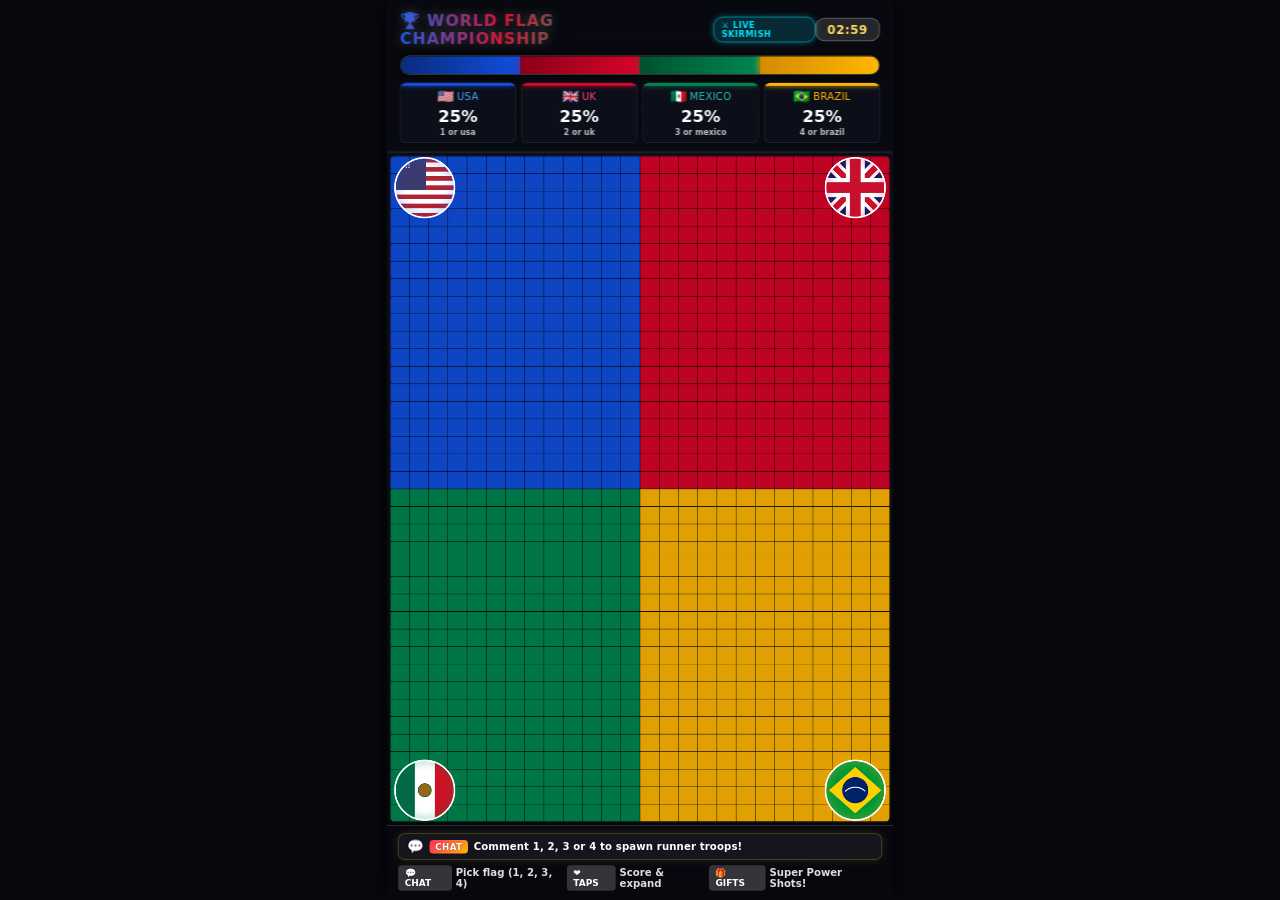
<file: index.html>
<!DOCTYPE html>
<html lang="en">
<head>
  <meta charset="UTF-8">
  <meta name="viewport" content="width=device-width, initial-scale=1.0, maximum-scale=1.0, user-scalable=no">
  <title>World Flag Championship - Country Cup 2026</title>
  <link rel="stylesheet" href="styles.css">
</head>
<body>

  <div id="stream-container" class="container arena">
    <!-- Header / HUD: Sports & Arcade Championship -->
    <header id="hud-header">
      <div class="title-bar">
        <div class="title-and-status">
          <h1>🏆 WORLD FLAG CHAMPIONSHIP</h1>
          <span class="live-mode-badge badge-skirmish" id="live-mode-badge">⚔️ LIVE SKIRMISH</span>
        </div>
        <div class="timer-badge" id="round-timer">03:00</div>
      </div>

      <!-- Territory / Score progress bars -->
      <div class="territory-bars">
        <div id="bar-usa" class="bar-team bar-usa" style="width: 25%;"></div>
        <div id="bar-uk" class="bar-team bar-uk" style="width: 25%;"></div>
        <div id="bar-mexico" class="bar-team bar-mexico" style="width: 25%;"></div>
        <div id="bar-brazil" class="bar-team bar-brazil" style="width: 25%;"></div>
      </div>

      <!-- 4 Country Cards -->
      <div class="teams-grid">
        <div class="team-card team-usa">
          <div class="team-header-info">
            <span class="team-flag">🇺🇸</span>
            <span class="team-name" style="color: #4da3ff;">USA</span>
          </div>
          <span class="team-pct" id="pct-usa">25%</span>
          <span class="team-cmd">1 or usa</span>
        </div>

        <div class="team-card team-uk">
          <div class="team-header-info">
            <span class="team-flag">🇬🇧</span>
            <span class="team-name" style="color: #ff4d6d;">UK</span>
          </div>
          <span class="team-pct" id="pct-uk">25%</span>
          <span class="team-cmd">2 or uk</span>
        </div>

        <div class="team-card team-mexico">
          <div class="team-header-info">
            <span class="team-flag">🇲🇽</span>
            <span class="team-name" style="color: #2ec4b6;">Mexico</span>
          </div>
          <span class="team-pct" id="pct-mexico">25%</span>
          <span class="team-cmd">3 or mexico</span>
        </div>

        <div class="team-card team-brazil">
          <div class="team-header-info">
            <span class="team-flag">🇧🇷</span>
            <span class="team-name" style="color: var(--color-brazil);">Brazil</span>
          </div>
          <span class="team-pct" id="pct-brazil">25%</span>
          <span class="team-cmd">4 or brazil</span>
        </div>
      </div>
    </header>

    <!-- Canvas Game Arena -->
    <main id="game-stage">
      <canvas id="battle-canvas"></canvas>

      <!-- Minor Gift Alert Banner -->
      <div id="alert-banner">
        <span class="alert-icon" id="alert-icon">⭐</span>
        <div class="alert-text">
          <span class="alert-user" id="alert-user">@viewer</span>
          <span class="alert-desc" id="alert-desc">Sent Rose (+1 Diamond)!</span>
        </div>
      </div>

      <!-- ======================================================== -->
      <!-- ANIME POWER CUT-IN CARD (SUPER SAIYAN MANGA STYLE)      -->
      <!-- ======================================================== -->
      <div id="anime-cutin-overlay">
        <div class="cutin-flash" id="cutin-flash"></div>
        <div class="cutin-speedlines"></div>
        <div class="cutin-panels-wrapper">
          <!-- Top Panel: Eye close-up slit & comic SFX -->
          <div class="cutin-panel-top" id="cutin-panel-top">
            <div class="cutin-top-content">
              <div id="cutin-top-art" style="width:100%; height:100%;"></div>
              <div class="cutin-sfx-text" id="cutin-sfx">BOOOM!</div>
            </div>
          </div>

          <!-- Bottom Panel: Charging Champion Hero pose with energy aura -->
          <div class="cutin-panel-main" id="cutin-panel-main">
            <div class="cutin-hero-art" id="cutin-hero-art"></div>
            <div class="cutin-caption-box">
              <div class="cutin-quote" id="cutin-quote">“CHAMPION SUPER SHOT!”</div>
              <div class="cutin-subquote" id="cutin-subquote">@viewer activated Gift (100 💎)</div>
            </div>
          </div>
        </div>
      </div>

      <!-- Victory Overlay -->
      <div id="victory-overlay">
        <h2 class="victory-title" id="victory-team-text">🏆 CHAMPIONS!</h2>
        <p class="victory-subtitle" id="victory-team-sub">Has won the World Flag Championship!</p>
        <span class="restart-countdown" id="restart-countdown">Next round in 10s...</span>
      </div>
    </main>

    <!-- Footer: Stream Rules & Interaction Guide + Dynamic Live Ticker -->
    <footer id="stream-footer">
      <div id="live-cta-ticker" class="cta-ticker-container">
        <span class="ticker-icon" id="ticker-icon">💬</span>
        <span class="ticker-badge" id="ticker-badge">CHAT</span>
        <span class="ticker-text" id="ticker-text">Comment 1, 2, 3 or 4 to spawn runner troops!</span>
      </div>
      <div class="stream-guide">
        <div class="guide-item">
          <span class="guide-key">💬 CHAT</span>
          <span id="guide-chat-text">Pick flag (1, 2, 3, 4)</span>
        </div>
        <div class="guide-item">
          <span class="guide-key">❤️ TAPS</span>
          <span id="guide-taps-text">Score & expand</span>
        </div>
        <div class="guide-item">
          <span class="guide-key">🎁 GIFTS</span>
          <span id="guide-gifts-text">Super Power Shots!</span>
        </div>
      </div>
    </footer>
  </div>

  <!-- Floating Test Button -->
  <button id="btn-toggle-sim" class="toggle-sim-fab">
    <span>🛠️ Test Panel</span>
  </button>

  <!-- Simulation & Control Panel (Hideable with H key) -->
  <aside id="simulator-panel" class="hidden">
    <div class="sim-header">
      <h3>🎮 Test Panel (Country Cup)</h3>
      <button class="sim-btn-close" id="btn-close-sim">&times;</button>
    </div>

    <!-- Language Selector for Future Multilingual Streams -->
    <div class="sim-section">
      <label>🌐 Language / Idioma</label>
      <div class="sim-btn-grid">
        <button class="sim-btn" id="btn-lang-en" onclick="setLanguage('en')" style="border-color:#104fdf; font-weight:900;">🇺🇸 English (Active)</button>
        <button class="sim-btn" id="btn-lang-es" onclick="setLanguage('es')">🇪🇸 Español</button>
      </div>
    </div>

    <!-- Auto-Skirmish / Dinamismo Random (Idle Mode) -->
    <div class="sim-section">
      <label>🤖 Dinamismo Random (Auto-Skirmish)</label>
      <div class="sim-btn-grid">
        <button class="sim-btn" id="btn-toggle-ambient" onclick="toggleAmbientMode()" style="border-color:#00ff88; color:#00ff88; font-weight:900;">
          🟢 Skirmish: ON
        </button>
        <button class="sim-btn" id="btn-ambient-pace" onclick="cycleAmbientIntensity()">
          ⚡ Pace: Normal
        </button>
      </div>
    </div>

    <!-- Anime Cut-In Test Buttons -->
    <div class="sim-section">
      <label>⚡ Test Super Shots (Anime Cut-In)</label>
      <div class="sim-btn-grid">
        <button class="sim-btn usa" onclick="testAnimeCard('usa')">🇺🇸 Cut-In USA</button>
        <button class="sim-btn uk" onclick="testAnimeCard('uk')">🇬🇧 Cut-In UK</button>
        <button class="sim-btn mexico" onclick="testAnimeCard('mexico')">🇲🇽 Cut-In Mexico</button>
        <button class="sim-btn brazil" onclick="testAnimeCard('brazil')">🇧🇷 Cut-In Brazil</button>
      </div>
    </div>

    <!-- Simulate Likes -->
    <div class="sim-section">
      <label>❤️ Simulate Taps (Points)</label>
      <div class="sim-btn-grid">
        <button class="sim-btn usa" onclick="simulateEvent('like', 'usa', 5)">🇺🇸 +5 USA</button>
        <button class="sim-btn uk" onclick="simulateEvent('like', 'uk', 5)">🇬🇧 +5 UK</button>
        <button class="sim-btn mexico" onclick="simulateEvent('like', 'mexico', 5)">🇲🇽 +5 Mexico</button>
        <button class="sim-btn brazil" onclick="simulateEvent('like', 'brazil', 5)">🇧🇷 +5 Brazil</button>
      </div>
    </div>

    <!-- Simulate Chat Comments -->
    <div class="sim-section">
      <label>💬 Simulate Chat (Fans / Runners)</label>
      <div class="sim-btn-grid">
        <button class="sim-btn usa" onclick="simulateEvent('comment', 'usa', 1)">🇺🇸 USA Fan</button>
        <button class="sim-btn uk" onclick="simulateEvent('comment', 'uk', 1)">🇬🇧 UK Fan</button>
        <button class="sim-btn mexico" onclick="simulateEvent('comment', 'mexico', 1)">🇲🇽 Mexico Fan</button>
        <button class="sim-btn brazil" onclick="simulateEvent('comment', 'brazil', 1)">🇧🇷 Brazil Fan</button>
      </div>
    </div>

    <!-- Simulate Gifts -->
    <div class="sim-section">
      <label>🎁 Simulate Gifts (Power Shots)</label>
      <div class="sim-btn-grid">
        <button class="sim-btn" onclick="simulateRandomGift(1, 'Rose')">🌹 Rose (1 💎)</button>
        <button class="sim-btn" onclick="simulateRandomGift(30, 'Donut')">🍩 Donut (30 💎)</button>
        <button class="sim-btn" onclick="simulateRandomGift(100, 'Sunglasses')">🕶️ Sunglasses (100 💎)</button>
        <button class="sim-btn" style="border-color:#ffb703; color:#ffde59;" onclick="simulateRandomGift(500, 'Dragon')">🐉 DRAGON (500 💎)</button>
      </div>
    </div>

    <!-- General Controls -->
    <div class="sim-section">
      <div class="sim-btn-grid">
        <button class="sim-btn" id="btn-toggle-sound">🔊 Sound: ON</button>
        <button class="sim-btn" style="border-color:#ff2a5f;" onclick="resetMatch()">🔄 Reset Match</button>
      </div>
    </div>
  </aside>

  <script src="game.js"></script>
</body>
</html>
</file>
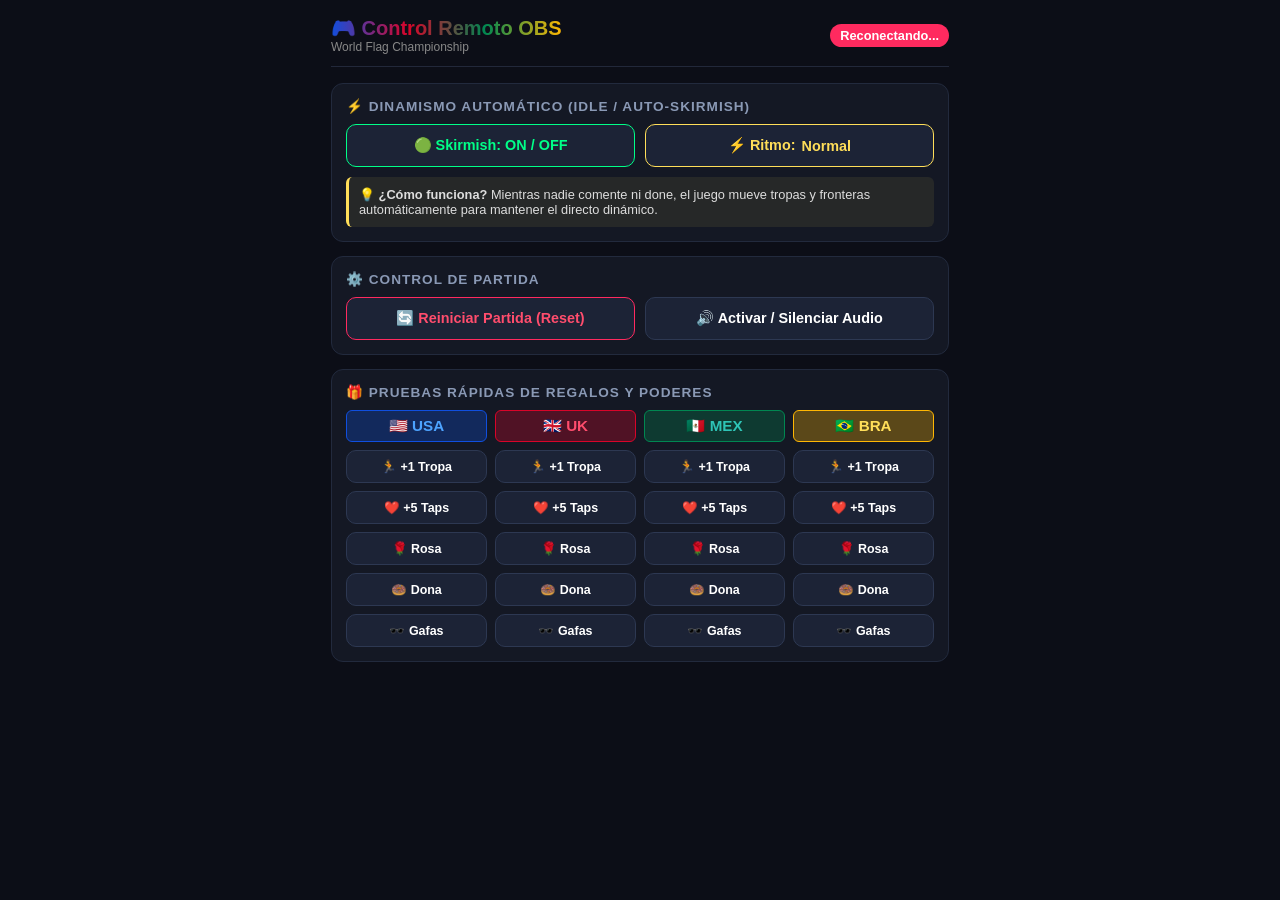
<file: control.html>
<!DOCTYPE html>
<html lang="es">
<head>
  <meta charset="UTF-8">
  <meta name="viewport" content="width=device-width, initial-scale=1.0">
  <title>🎮 Stream Remote Control - World Flag Championship</title>
  <style>
    * { box-sizing: border-box; margin: 0; padding: 0; font-family: -apple-system, BlinkMacSystemFont, "Segoe UI", Roboto, sans-serif; }
    body { background: #0c0e17; color: #fff; padding: 16px; max-width: 650px; margin: 0 auto; }
    header { display: flex; justify-content: space-between; align-items: center; border-bottom: 1px solid #22283a; padding-bottom: 12px; margin-bottom: 16px; }
    h1 { font-size: 1.25rem; font-weight: 800; background: linear-gradient(90deg, #104fdf, #d90429, #008751, #ffb703); -webkit-background-clip: text; -webkit-text-fill-color: transparent; }
    .status-badge { font-size: 0.8rem; font-weight: bold; padding: 4px 10px; border-radius: 12px; background: #ff2a5f; color: #fff; }
    .status-badge.connected { background: #00ff88; color: #042515; }
    .section { background: #141824; border: 1px solid #222a3d; border-radius: 12px; padding: 14px; margin-bottom: 14px; }
    .section-title { font-size: 0.85rem; text-transform: uppercase; letter-spacing: 1px; color: #8a99b5; font-weight: 700; margin-bottom: 10px; display: flex; align-items: center; gap: 6px; }
    .btn-grid { display: grid; grid-template-columns: repeat(2, 1fr); gap: 10px; }
    .btn-grid-4 { display: grid; grid-template-columns: repeat(4, 1fr); gap: 8px; }
    button {
      background: #1c2336; border: 1.5px solid #2d3852; color: #fff; padding: 12px 10px; border-radius: 10px;
      font-size: 0.9rem; font-weight: 700; cursor: pointer; transition: all 0.15s ease; display: flex;
      align-items: center; justify-content: center; gap: 6px; text-align: center;
    }
    button:active { transform: scale(0.96); filter: brightness(1.2); }
    .btn-accent { border-color: #00ff88; color: #00ff88; }
    .btn-pace { border-color: #ffde59; color: #ffde59; }
    .btn-reset { border-color: #ff2a5f; color: #ff4d6d; }
    .team-col { display: flex; flex-direction: column; gap: 8px; }
    .team-header { font-weight: 900; font-size: 0.95rem; text-align: center; padding: 6px; border-radius: 6px; }
    .header-usa { background: rgba(16, 79, 223, 0.3); color: #4da3ff; border: 1px solid #104fdf; }
    .header-uk { background: rgba(217, 4, 41, 0.3); color: #ff4d6d; border: 1px solid #d90429; }
    .header-mexico { background: rgba(0, 135, 81, 0.3); color: #2ec4b6; border: 1px solid #008751; }
    .header-brazil { background: rgba(255, 183, 3, 0.3); color: #ffde59; border: 1px solid #ffb703; }
    .btn-mini { padding: 8px 4px; font-size: 0.78rem; }
    .tip-box { background: rgba(255, 222, 89, 0.08); border-left: 3px solid #ffde59; padding: 10px; border-radius: 6px; font-size: 0.8rem; color: #ddd; margin-top: 10px; }
  </style>
</head>
<body>

  <header>
    <div>
      <h1>🎮 Control Remoto OBS</h1>
      <p style="font-size:0.75rem; color:#888;">World Flag Championship</p>
    </div>
    <span id="conn-badge" class="status-badge">Conectando...</span>
  </header>

  <!-- Auto-Skirmish / Dinamismo Controls -->
  <div class="section">
    <div class="section-title">⚡ Dinamismo Automático (Idle / Auto-Skirmish)</div>
    <div class="btn-grid">
      <button id="btn-ambient" class="btn-accent" onclick="sendControl('toggle_ambient')">
        🟢 Skirmish: ON / OFF
      </button>
      <button class="btn-pace" onclick="cyclePace()">
        ⚡ Ritmo: <span id="pace-label">Normal</span>
      </button>
    </div>
    <div class="tip-box">
      💡 <b>¿Cómo funciona?</b> Mientras nadie comente ni done, el juego mueve tropas y fronteras automáticamente para mantener el directo dinámico.
    </div>
  </div>

  <!-- Controles Generales de Transmisión -->
  <div class="section">
    <div class="section-title">⚙️ Control de Partida</div>
    <div class="btn-grid">
      <button class="btn-reset" onclick="sendControl('reset_match')">
        🔄 Reiniciar Partida (Reset)
      </button>
      <button onclick="sendControl('toggle_sound')">
        🔊 Activar / Silenciar Audio
      </button>
    </div>
  </div>

  <!-- Disparador de Regalos y Poderes por País -->
  <div class="section">
    <div class="section-title">🎁 Pruebas Rápidas de Regalos y Poderes</div>
    <div class="btn-grid-4">
      <!-- USA -->
      <div class="team-col">
        <div class="team-header header-usa">🇺🇸 USA</div>
        <button class="btn-mini" onclick="sendSim('comment', 'usa')">🏃 +1 Tropa</button>
        <button class="btn-mini" onclick="sendSim('like', 'usa', 5)">❤️ +5 Taps</button>
        <button class="btn-mini" onclick="sendGift('usa', 1, 'Rose')">🌹 Rosa</button>
        <button class="btn-mini" onclick="sendGift('usa', 30, 'Donut')">🍩 Dona</button>
        <button class="btn-mini" onclick="sendGift('usa', 100, 'Sunglasses')">🕶️ Gafas</button>
      </div>
      <!-- UK -->
      <div class="team-col">
        <div class="team-header header-uk">🇬🇧 UK</div>
        <button class="btn-mini" onclick="sendSim('comment', 'uk')">🏃 +1 Tropa</button>
        <button class="btn-mini" onclick="sendSim('like', 'uk', 5)">❤️ +5 Taps</button>
        <button class="btn-mini" onclick="sendGift('uk', 1, 'Rose')">🌹 Rosa</button>
        <button class="btn-mini" onclick="sendGift('uk', 30, 'Donut')">🍩 Dona</button>
        <button class="btn-mini" onclick="sendGift('uk', 100, 'Sunglasses')">🕶️ Gafas</button>
      </div>
      <!-- MEXICO -->
      <div class="team-col">
        <div class="team-header header-mexico">🇲🇽 MEX</div>
        <button class="btn-mini" onclick="sendSim('comment', 'mexico')">🏃 +1 Tropa</button>
        <button class="btn-mini" onclick="sendSim('like', 'mexico', 5)">❤️ +5 Taps</button>
        <button class="btn-mini" onclick="sendGift('mexico', 1, 'Rose')">🌹 Rosa</button>
        <button class="btn-mini" onclick="sendGift('mexico', 30, 'Donut')">🍩 Dona</button>
        <button class="btn-mini" onclick="sendGift('mexico', 100, 'Sunglasses')">🕶️ Gafas</button>
      </div>
      <!-- BRAZIL -->
      <div class="team-col">
        <div class="team-header header-brazil">🇧🇷 BRA</div>
        <button class="btn-mini" onclick="sendSim('comment', 'brazil')">🏃 +1 Tropa</button>
        <button class="btn-mini" onclick="sendSim('like', 'brazil', 5)">❤️ +5 Taps</button>
        <button class="btn-mini" onclick="sendGift('brazil', 1, 'Rose')">🌹 Rosa</button>
        <button class="btn-mini" onclick="sendGift('brazil', 30, 'Donut')">🍩 Dona</button>
        <button class="btn-mini" onclick="sendGift('brazil', 100, 'Sunglasses')">🕶️ Gafas</button>
      </div>
    </div>
  </div>

  <script>
    let ws = null;
    let currentPace = "normal";
    const connBadge = document.getElementById("conn-badge");
    const paceLabel = document.getElementById("pace-label");

    function connect() {
      const wsProtocol = window.location.protocol === "https:" ? "wss:" : "ws:";
      const wsHost = window.location.host || "localhost:8080";
      ws = new WebSocket(`${wsProtocol}//${wsHost}/ws`);

      ws.onopen = () => {
        connBadge.className = "status-badge connected";
        connBadge.innerText = "ONLINE (OBS Conectado)";
      };

      ws.onclose = () => {
        connBadge.className = "status-badge";
        connBadge.innerText = "Reconectando...";
        setTimeout(connect, 2000);
      };

      ws.onerror = () => {
        ws.close();
      };
    }

    function sendPayload(payload) {
      if (ws && ws.readyState === WebSocket.OPEN) {
        ws.send(JSON.stringify(payload));
      } else {
        alert("Reconectando con el servidor...");
      }
    }

    function sendControl(action, value) {
      sendPayload({ type: "control", action, value });
    }

    function cyclePace() {
      if (currentPace === "normal") currentPace = "intense";
      else if (currentPace === "intense") currentPace = "relaxed";
      else currentPace = "normal";

      paceLabel.innerText = currentPace.toUpperCase();
      sendControl("set_pace", currentPace);
    }

    function sendSim(type, team, count = 1) {
      sendPayload({
        type: type,
        team: team,
        user: "@streamer",
        count: count,
        comment: team
      });
    }

    function sendGift(team, diamonds, giftName) {
      sendPayload({
        type: "gift",
        team: team,
        diamonds: diamonds,
        gift_name: giftName,
        user: "@vip_fan"
      });
    }

    connect();
  </script>
</body>
</html>
</file>
<file: styles.css>
:root {
  /* Colores patrios oficiales optimizados para alta visibilidad en stream */
  --color-usa: #104fdf;         /* Azul Old Glory / Bandera USA */
  --color-usa-glow: rgba(16, 79, 223, 0.75);
  --color-uk: #d90429;          /* Rojo Royal Union Jack / UK */
  --color-uk-glow: rgba(217, 4, 41, 0.75);
  --color-mexico: #008751;      /* Verde Bandera Oficial / México */
  --color-mexico-glow: rgba(0, 135, 81, 0.75);
  --color-brazil: #ffb703;      /* Oro Amarillo Canarinha / Brasil */
  --color-brazil-glow: rgba(255, 183, 3, 0.75);

  --bg-dark: #08090f;
  --bg-panel: rgba(14, 17, 28, 0.9);
  --font-main: 'Impact', 'Segoe UI Black', system-ui, sans-serif;
  --font-text: 'Segoe UI', system-ui, -apple-system, sans-serif;
}

* {
  box-sizing: border-box;
  margin: 0;
  padding: 0;
  user-select: none;
}

body {
  background-color: var(--bg-dark);
  color: #fff;
  font-family: var(--font-text);
  overflow: hidden;
  width: 100vw;
  height: 100vh;
  display: flex;
  align-items: center;
  justify-content: center;
}

/* SOLUCIÓN: */
.container, #game, .arena {
  width: 1080px;
  height: 1920px;
  max-width: none;
  margin: 0;
}

/* Contenedor principal adaptable para stream vertical 1080x1920 */
#stream-container, .container, #game, .arena {
  position: relative;
  width: 1080px;
  height: 1920px;
  max-width: none;
  max-height: none;
  margin: 0;
  background: radial-gradient(circle at 50% 25%, #131726 0%, #06070a 100%);
  display: flex;
  flex-direction: column;
  overflow: hidden;
  box-shadow: 0 0 50px rgba(0, 0, 0, 0.95);
  flex-shrink: 0;
}

/* Header / HUD Superior (Optimizado para 1080x1920) */
#hud-header {
  padding: 24px 28px 18px;
  background: linear-gradient(180deg, rgba(8, 9, 15, 0.98) 0%, rgba(8, 9, 15, 0.8) 100%);
  z-index: 10;
  display: flex;
  flex-direction: column;
  gap: 16px;
  border-bottom: 3px solid rgba(255, 255, 255, 0.12);
  backdrop-filter: blur(10px);
}

.title-bar {
  display: flex;
  justify-content: space-between;
  align-items: center;
}

.title-and-status {
  display: flex;
  align-items: center;
  gap: 16px;
}

.title-bar h1 {
  font-family: var(--font-main);
  font-size: 2.1rem;
  font-weight: 900;
  letter-spacing: 2px;
  text-transform: uppercase;
  background: linear-gradient(90deg, #104fdf, #d90429, #008751, #ffb703);
  -webkit-background-clip: text;
  -webkit-text-fill-color: transparent;
  text-shadow: 0 0 25px rgba(255, 255, 255, 0.25);
  cursor: pointer;
}

.live-mode-badge {
  display: inline-flex;
  align-items: center;
  gap: 6px;
  padding: 6px 16px;
  border-radius: 20px;
  font-size: 1.1rem;
  font-weight: 900;
  letter-spacing: 1px;
  text-transform: uppercase;
  transition: all 0.3s ease;
}

.badge-skirmish {
  background: rgba(0, 229, 255, 0.15);
  border: 1.5px solid #00e5ff;
  color: #00e5ff;
  box-shadow: 0 0 14px rgba(0, 229, 255, 0.4);
  animation: pulseBadge 2.2s infinite ease-in-out;
}

.badge-live {
  background: rgba(255, 42, 95, 0.2);
  border: 1.5px solid #ff2a5f;
  color: #ff5e7e;
  box-shadow: 0 0 18px rgba(255, 42, 95, 0.6);
  animation: pulseBadge 1.2s infinite ease-in-out;
}

@keyframes pulseBadge {
  0%, 100% { opacity: 0.85; transform: scale(1); }
  50% { opacity: 1; transform: scale(1.04); }
}

.timer-badge {
  background: rgba(255, 255, 255, 0.12);
  border: 2px solid rgba(255, 255, 255, 0.25);
  padding: 8px 24px;
  border-radius: 20px;
  font-size: 1.6rem;
  font-weight: bold;
  letter-spacing: 1px;
  color: #ffde59;
}

/* Barra de progreso de conquista territorial */
.territory-bars {
  display: flex;
  height: 42px;
  border-radius: 21px;
  overflow: hidden;
  background: rgba(0, 0, 0, 0.7);
  border: 2px solid rgba(255, 255, 255, 0.2);
  box-shadow: 0 0 20px rgba(0, 0, 0, 0.9);
}

.bar-team {
  height: 100%;
  transition: width 0.3s cubic-bezier(0.2, 0.8, 0.2, 1);
  position: relative;
}

.bar-usa { background: linear-gradient(90deg, #092c7d, #104fdf); box-shadow: 0 0 16px var(--color-usa-glow); }
.bar-uk { background: linear-gradient(90deg, #8b001a, #d90429); box-shadow: 0 0 16px var(--color-uk-glow); }
.bar-mexico { background: linear-gradient(90deg, #005231, #008751); box-shadow: 0 0 16px var(--color-mexico-glow); }
.bar-brazil { background: linear-gradient(90deg, #d48b00, #ffb703); box-shadow: 0 0 16px var(--color-brazil-glow); }

/* Fila de Tarjetas de los 4 Países */
.teams-grid {
  display: grid;
  grid-template-columns: repeat(4, 1fr);
  gap: 12px;
}

.team-card {
  background: var(--bg-panel);
  border-radius: 12px;
  padding: 12px 6px;
  text-align: center;
  border: 1px solid rgba(255, 255, 255, 0.15);
  display: flex;
  flex-direction: column;
  gap: 4px;
  position: relative;
  overflow: hidden;
}

.team-card::before {
  content: '';
  position: absolute;
  top: 0;
  left: 0;
  right: 0;
  height: 6px;
}

.team-usa::before { background: var(--color-usa); box-shadow: 0 0 12px var(--color-usa); }
.team-uk::before { background: var(--color-uk); box-shadow: 0 0 12px var(--color-uk); }
.team-mexico::before { background: var(--color-mexico); box-shadow: 0 0 12px var(--color-mexico); }
.team-brazil::before { background: var(--color-brazil); box-shadow: 0 0 12px var(--color-brazil); }

.team-header-info {
  display: flex;
  align-items: center;
  justify-content: center;
  gap: 6px;
}

.team-flag {
  font-size: 1.8rem;
}

.team-name {
  font-family: var(--font-main);
  font-size: 1.35rem;
  letter-spacing: 0.5px;
  text-transform: uppercase;
}

.team-pct {
  font-family: var(--font-main);
  font-size: 2.2rem;
  font-weight: 900;
  font-variant-numeric: tabular-nums;
}

.team-cmd {
  font-size: 1.05rem;
  opacity: 0.85;
  color: #ddd;
  font-weight: 600;
}

/* Área Central de Juego (Canvas) */
#game-stage {
  flex: 1;
  position: relative;
  display: flex;
  align-items: center;
  justify-content: center;
  padding: 6px;
}

#battle-canvas {
  width: 100%;
  height: 100%;
  border-radius: 12px;
  background: rgba(4, 5, 8, 0.98);
  box-shadow: inset 0 0 40px rgba(0, 0, 0, 0.9), 0 0 25px rgba(0, 0, 0, 0.7);
  border: 1px solid rgba(255, 255, 255, 0.12);
  display: block;
}

/* Banner Flotante para regalos menores (Optimizado para 1080x1920) */
#alert-banner {
  position: absolute;
  top: 30px;
  left: 50%;
  transform: translateX(-50%) translateY(-150px);
  background: rgba(10, 12, 22, 0.96);
  border: 4px solid #ffde59;
  border-radius: 40px;
  padding: 16px 36px;
  display: flex;
  align-items: center;
  gap: 18px;
  box-shadow: 0 0 40px rgba(255, 222, 89, 0.5);
  z-index: 50;
  transition: transform 0.4s cubic-bezier(0.175, 0.885, 0.32, 1.275), opacity 0.3s;
  opacity: 0;
  pointer-events: none;
  max-width: 90%;
}

#alert-banner.show {
  transform: translateX(-50%) translateY(0);
  opacity: 1;
}

.alert-icon { font-size: 3rem; }
.alert-text { display: flex; flex-direction: column; gap: 4px; }
.alert-user { font-weight: 900; font-size: 1.6rem; color: #fff; }
.alert-desc { font-size: 1.3rem; color: #ffde59; font-weight: bold; }

/* ========================================================= */
/* --- TARJETA DE PODER ANIME / COMIC CUT-IN (1080x1920) ---- */
/* ========================================================= */
#anime-cutin-overlay {
  position: absolute;
  inset: 0;
  z-index: 200;
  display: flex;
  flex-direction: column;
  justify-content: center;
  pointer-events: none;
  opacity: 0;
  transform: scale(1.15) rotate(-2deg);
  transition: opacity 0.15s ease, transform 0.2s cubic-bezier(0.15, 0.85, 0.35, 1.2);
  overflow: hidden;
}

#anime-cutin-overlay.active {
  opacity: 1;
  transform: scale(1) rotate(0deg);
}

/* Flash blanco al activar */
.cutin-flash {
  position: absolute;
  inset: 0;
  background: #ffffff;
  opacity: 0;
  z-index: 250;
  pointer-events: none;
}

.cutin-flash.flash-now {
  animation: flashAnim 0.35s ease-out;
}

@keyframes flashAnim {
  0% { opacity: 0.9; }
  100% { opacity: 0; }
}

/* Fondo con líneas de velocidad cómic / Speedlines radiantes */
.cutin-speedlines {
  position: absolute;
  inset: -50%;
  width: 200%;
  height: 200%;
  background: repeating-conic-gradient(
    from 0deg,
    rgba(255, 255, 255, 0.2) 0deg 3deg,
    transparent 3deg 8deg,
    rgba(255, 255, 255, 0.35) 8deg 10deg,
    transparent 10deg 18deg
  );
  animation: rotateSpeedlines 4s linear infinite;
  mix-blend-mode: overlay;
  pointer-events: none;
}

@keyframes rotateSpeedlines {
  from { transform: rotate(0deg); }
  to { transform: rotate(360deg); }
}

/* Contenedor de viñetas de manga diagonales */
.cutin-panels-wrapper {
  position: relative;
  width: 108%;
  margin-left: -4%;
  display: flex;
  flex-direction: column;
  gap: 16px;
  transform: rotate(-5deg);
  box-shadow: 0 0 80px rgba(0, 0, 0, 0.95);
}

/* Panel Superior: Primer plano de ojos / expresión de grito de poder */
.cutin-panel-top {
  position: relative;
  height: 220px;
  background: #111;
  border-top: 8px solid #ffffff;
  border-bottom: 8px solid #ffffff;
  overflow: hidden;
  box-shadow: 0 0 35px rgba(0, 0, 0, 0.9);
}

.cutin-top-content {
  width: 100%;
  height: 100%;
  display: flex;
  align-items: center;
  justify-content: center;
  position: relative;
}

/* Onomatopeya cómic "BBBMM" / "BOOOM!" */
.cutin-sfx-text {
  position: absolute;
  top: 15px;
  right: 25px;
  font-family: var(--font-main);
  font-size: 5.2rem;
  font-style: italic;
  font-weight: 900;
  color: #fff;
  -webkit-text-stroke: 4px #000;
  text-shadow: 6px 6px 0 #000, -3px -3px 0 #000;
  letter-spacing: -2px;
  transform: rotate(8deg);
  z-index: 10;
  animation: sfxShake 0.15s infinite alternate;
}

@keyframes sfxShake {
  0% { transform: rotate(8deg) scale(1); }
  100% { transform: rotate(10deg) scale(1.08); }
}

/* Panel Inferior: Pose de cuerpo dinámico volando hacia el frente */
.cutin-panel-main {
  position: relative;
  height: 520px;
  background: #090a10;
  border-top: 10px solid #ffffff;
  border-bottom: 10px solid #ffffff;
  overflow: hidden;
  box-shadow: 0 0 50px rgba(0, 0, 0, 0.9);
  display: flex;
  align-items: center;
  justify-content: center;
}

.cutin-hero-art {
  width: 100%;
  height: 100%;
  position: relative;
  display: flex;
  align-items: center;
  justify-content: center;
}

/* Ilustración vectorial en SVG de los héroes/guerreros nacionales */
.hero-svg-art {
  width: 100%;
  height: 100%;
  object-fit: cover;
  filter: drop-shadow(0 0 20px rgba(255, 255, 255, 0.5));
}

/* Frase estilo manga en el pie del panel inferior */
.cutin-caption-box {
  position: absolute;
  bottom: 24px;
  left: 50%;
  transform: translateX(-50%);
  width: 90%;
  text-align: center;
  z-index: 20;
}

.cutin-quote {
  font-family: var(--font-main);
  font-size: 2.6rem;
  font-weight: 900;
  color: #ffffff;
  text-transform: uppercase;
  letter-spacing: 1px;
  -webkit-text-stroke: 3px #000000;
  text-shadow: 4px 4px 0 #000, 0 0 25px currentColor;
  line-height: 1.15;
}

.cutin-subquote {
  font-family: var(--font-text);
  font-size: 1.6rem;
  font-weight: 900;
  color: #ffde59;
  letter-spacing: 1px;
  text-shadow: 2px 2px 0 #000;
  margin-top: 8px;
}

/* Estilos de fondo temático por país en el corte */
.cutin-theme-usa { background: radial-gradient(circle, #104fdf 0%, #051447 100%); }
.cutin-theme-uk { background: radial-gradient(circle, #d90429 0%, #47010c 100%); }
.cutin-theme-mexico { background: radial-gradient(circle, #008751 0%, #012b1a 100%); }
.cutin-theme-brazil { background: radial-gradient(circle, #ffb703 0%, #573c00 100%); }

/* Footer del stream (1080x1920) */
#stream-footer {
  padding: 16px 24px 20px;
  background: rgba(8, 9, 15, 0.96);
  border-top: 2px solid rgba(255, 255, 255, 0.15);
  display: flex;
  flex-direction: column;
  gap: 12px;
  z-index: 10;
}

/* Dynamic Live CTA Ticker (Engages passive scrollers) */
.cta-ticker-container {
  display: flex;
  align-items: center;
  gap: 12px;
  background: rgba(255, 255, 255, 0.06);
  border: 1.5px solid rgba(255, 222, 89, 0.4);
  border-radius: 14px;
  padding: 10px 18px;
  box-shadow: 0 0 20px rgba(255, 222, 89, 0.15);
  transition: all 0.35s ease;
}

.ticker-icon {
  font-size: 1.8rem;
  animation: pulseTickerIcon 1.5s infinite ease-in-out;
}

@keyframes pulseTickerIcon {
  0%, 100% { transform: scale(1); }
  50% { transform: scale(1.2); }
}

.ticker-badge {
  background: linear-gradient(135deg, #ff2a5f, #ffb703);
  color: #fff;
  font-family: var(--font-main);
  font-size: 1.15rem;
  font-weight: 900;
  padding: 4px 12px;
  border-radius: 8px;
  letter-spacing: 1px;
  text-shadow: 0 1px 3px rgba(0, 0, 0, 0.5);
  white-space: nowrap;
}

.ticker-text {
  font-size: 1.35rem;
  font-weight: 700;
  color: #ffffff;
  letter-spacing: 0.3px;
  white-space: nowrap;
  overflow: hidden;
  text-overflow: ellipsis;
  flex: 1;
  transition: opacity 0.3s ease, transform 0.3s ease;
}

.ticker-text.fade-out {
  opacity: 0;
  transform: translateY(-8px);
}

.stream-guide {
  display: flex;
  justify-content: space-around;
  font-size: 1.35rem;
  font-weight: 700;
  color: #ddd;
}

.guide-item {
  display: flex;
  align-items: center;
  gap: 8px;
}

.guide-key {
  background: rgba(255, 255, 255, 0.18);
  padding: 4px 14px;
  border-radius: 8px;
  color: #fff;
  font-weight: 800;
  font-size: 1.2rem;
}

/* Pantalla de Victoria (1080x1920) */
#victory-overlay {
  position: absolute;
  inset: 0;
  background: rgba(4, 5, 8, 0.94);
  backdrop-filter: blur(14px);
  z-index: 100;
  display: flex;
  flex-direction: column;
  align-items: center;
  justify-content: center;
  gap: 24px;
  opacity: 0;
  pointer-events: none;
  transition: opacity 0.5s ease;
}

#victory-overlay.show {
  opacity: 1;
  pointer-events: auto;
}

.victory-title {
  font-family: var(--font-main);
  font-size: 4.4rem;
  font-weight: 900;
  text-transform: uppercase;
  letter-spacing: 3px;
  text-shadow: 0 0 45px currentColor;
  text-align: center;
}

.victory-subtitle {
  font-size: 2.3rem;
  color: #eee;
  text-align: center;
  font-weight: 600;
}

.restart-countdown {
  font-size: 1.8rem;
  color: #ffde59;
  font-weight: bold;
}
/* Panel de Simulación / Pruebas Flotante */
#simulator-panel {
  position: fixed;
  bottom: 12px;
  right: 12px;
  width: 330px;
  background: rgba(14, 17, 28, 0.98);
  border: 1px solid rgba(255, 255, 255, 0.2);
  border-radius: 12px;
  box-shadow: 0 10px 40px rgba(0, 0, 0, 0.9);
  padding: 12px;
  z-index: 999;
  font-size: 0.8rem;
  display: flex;
  flex-direction: column;
  gap: 9px;
  backdrop-filter: blur(16px);
  transition: transform 0.3s ease, opacity 0.3s ease;
}

#simulator-panel.hidden {
  transform: translateY(120%);
  opacity: 0;
  pointer-events: none;
}

.sim-header {
  display: flex;
  justify-content: space-between;
  align-items: center;
  border-bottom: 1px solid rgba(255, 255, 255, 0.15);
  padding-bottom: 5px;
}

.sim-header h3 {
  font-size: 0.85rem;
  font-weight: bold;
  color: #00e5ff;
}

.sim-btn-close {
  background: none;
  border: none;
  color: #888;
  font-size: 1.2rem;
  cursor: pointer;
}

.sim-section {
  display: flex;
  flex-direction: column;
  gap: 4px;
}

.sim-section label {
  font-size: 0.7rem;
  font-weight: bold;
  color: #aaa;
  text-transform: uppercase;
}

.sim-btn-grid {
  display: grid;
  grid-template-columns: repeat(2, 1fr);
  gap: 5px;
}

.sim-btn {
  background: rgba(255, 255, 255, 0.08);
  border: 1px solid rgba(255, 255, 255, 0.15);
  color: #fff;
  padding: 6px 6px;
  border-radius: 6px;
  font-size: 0.72rem;
  font-weight: 700;
  cursor: pointer;
  transition: background 0.15s, transform 0.1s;
  display: flex;
  align-items: center;
  justify-content: center;
  gap: 3px;
}

.sim-btn:hover {
  background: rgba(255, 255, 255, 0.2);
  transform: translateY(-1px);
}

.sim-btn:active {
  transform: translateY(1px);
}

.sim-btn.usa { border-color: var(--color-usa); color: #4da3ff; }
.sim-btn.uk { border-color: var(--color-uk); color: #ff4d6d; }
.sim-btn.mexico { border-color: var(--color-mexico); color: #2ec4b6; }
.sim-btn.brazil { border-color: var(--color-brazil); color: var(--color-brazil); }

.toggle-sim-fab {
  position: fixed;
  bottom: 15px;
  right: 15px;
  background: linear-gradient(135deg, #104fdf, #d90429);
  color: #fff;
  border: none;
  border-radius: 20px;
  padding: 8px 14px;
  font-size: 0.75rem;
  font-weight: bold;
  cursor: pointer;
  box-shadow: 0 4px 15px rgba(0, 0, 0, 0.6);
  z-index: 998;
  display: none; /* Oculto por defecto para transmisión limpia en stream */
  align-items: center;
  gap: 6px;
}

.toggle-sim-fab.visible {
  display: flex;
}
</file>
